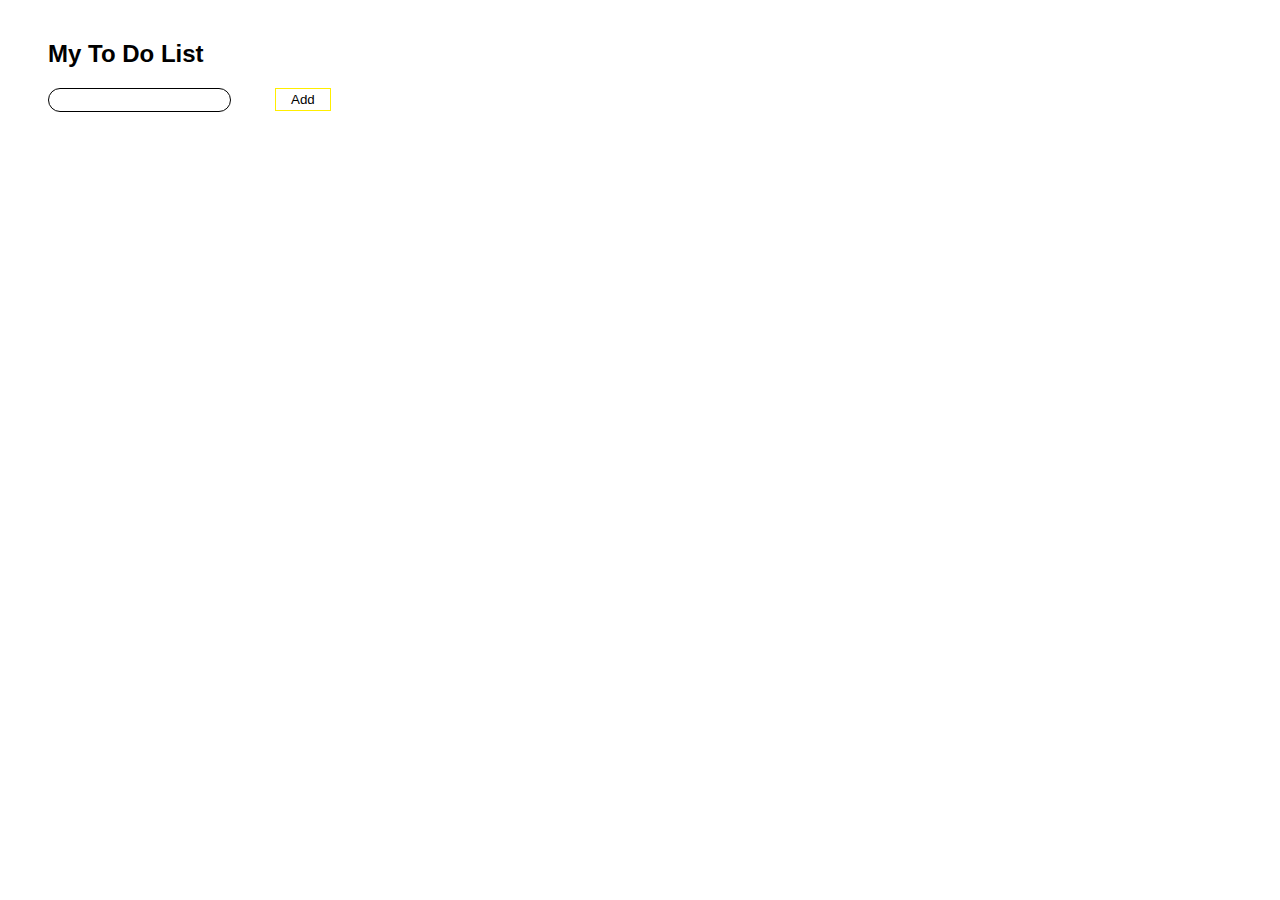
<file: JS/01/index.html>
<!DOCTYPE html>
<html lang="en">
<head>
    <meta charset="UTF-8">
    <meta http-equiv="X-UA-Compatible" content="IE=edge">
    <meta name="viewport" content="width=device-width, initial-scale=1.0">
    <link rel="stylesheet" href="css/style.css">
    <title>Document</title>
</head>
<body>
    <div class="bg" >
        <h2>My To Do List</h2>
        <input type="text" id="lista">
        <button id="dugme">Add</button>
    </div>

    <script src="js/script.js"></script>
</body>
</html>
</file>
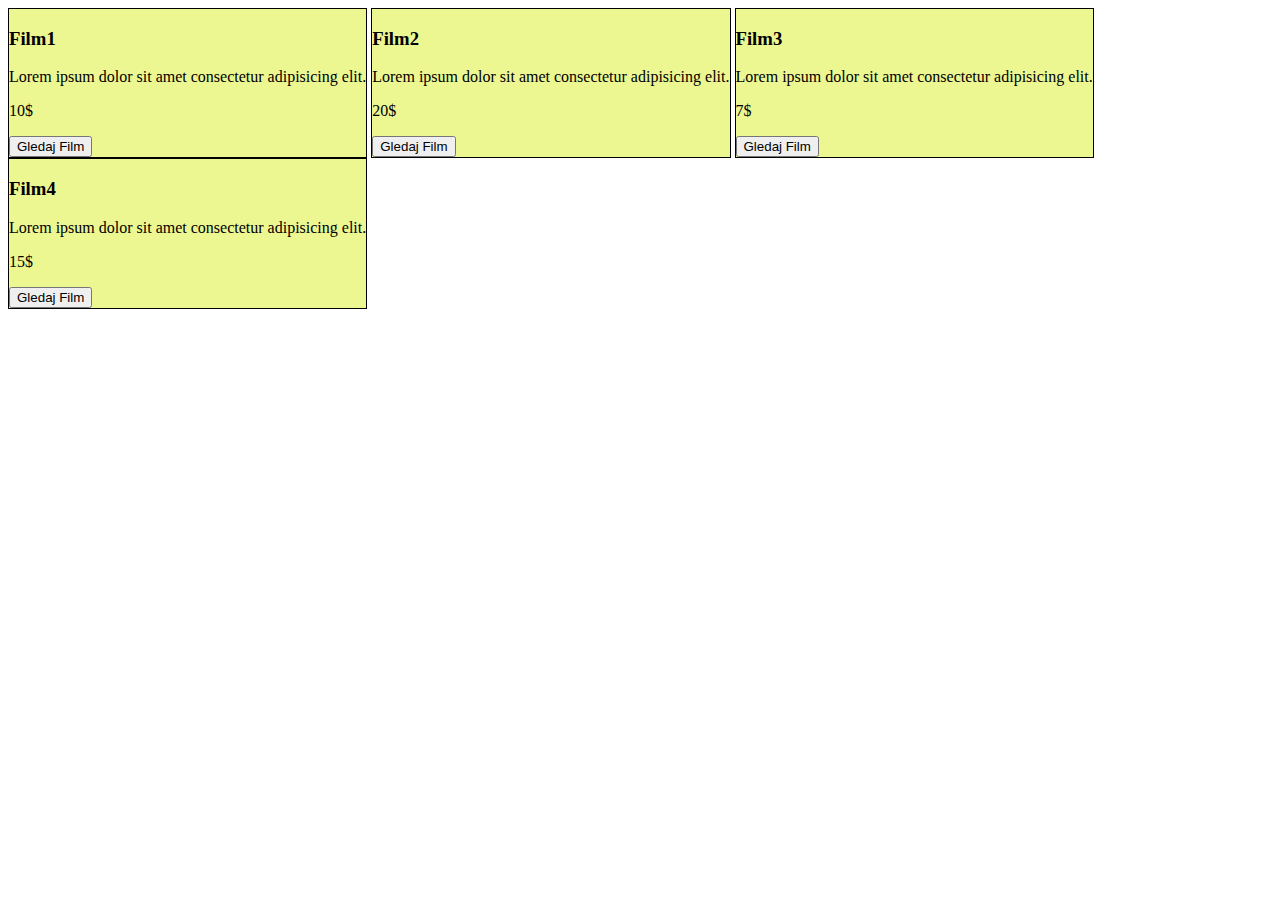
<file: JS/02/index.html>
<!DOCTYPE html>
<html lang="en">
<head>
    <meta charset="UTF-8">
    <meta http-equiv="X-UA-Compatible" content="IE=edge">
    <meta name="viewport" content="width=device-width, initial-scale=1.0">
    <link rel="stylesheet" href="css/style.css">

    <title>Films</title>
</head>
<body>
    <div class="main">
        <div class="content">
            <div class="single-item">
                <h3>Film1</h3>
                <p>Lorem ipsum dolor sit amet consectetur adipisicing elit.</p>
                <p><span>10</span>$</p>
                <button class="watch" onclick="klik(this)">Gledaj Film</button>
            </div>
            
            <div class="single-item">
                <h3>Film2</h3>
                <p>Lorem ipsum dolor sit amet consectetur adipisicing elit.</p>
                <p><span>20</span>$</p>
                <button class="watch" onclick="klik(this)">Gledaj Film</button>
            </div>
            
            <div class="single-item">
                <h3>Film3</h3>
            <p>Lorem ipsum dolor sit amet consectetur adipisicing elit.</p>
            <p><span>7</span>$</p>
            <button class="watch" onclick="klik(this)">Gledaj Film</button>
            </div>

            <div class="single-item">
                <h3>Film4</h3>
            <p>Lorem ipsum dolor sit amet consectetur adipisicing elit.</p>
            <p><span>15</span>$</p>
            <button class="watch" onclick="klik(this)">Gledaj Film</button>
            </div>
        </div>
        
    </div>
        

    <div class="total">
    </div>

    <script src="js/script.js"></script>



</body>
</html>
</file>
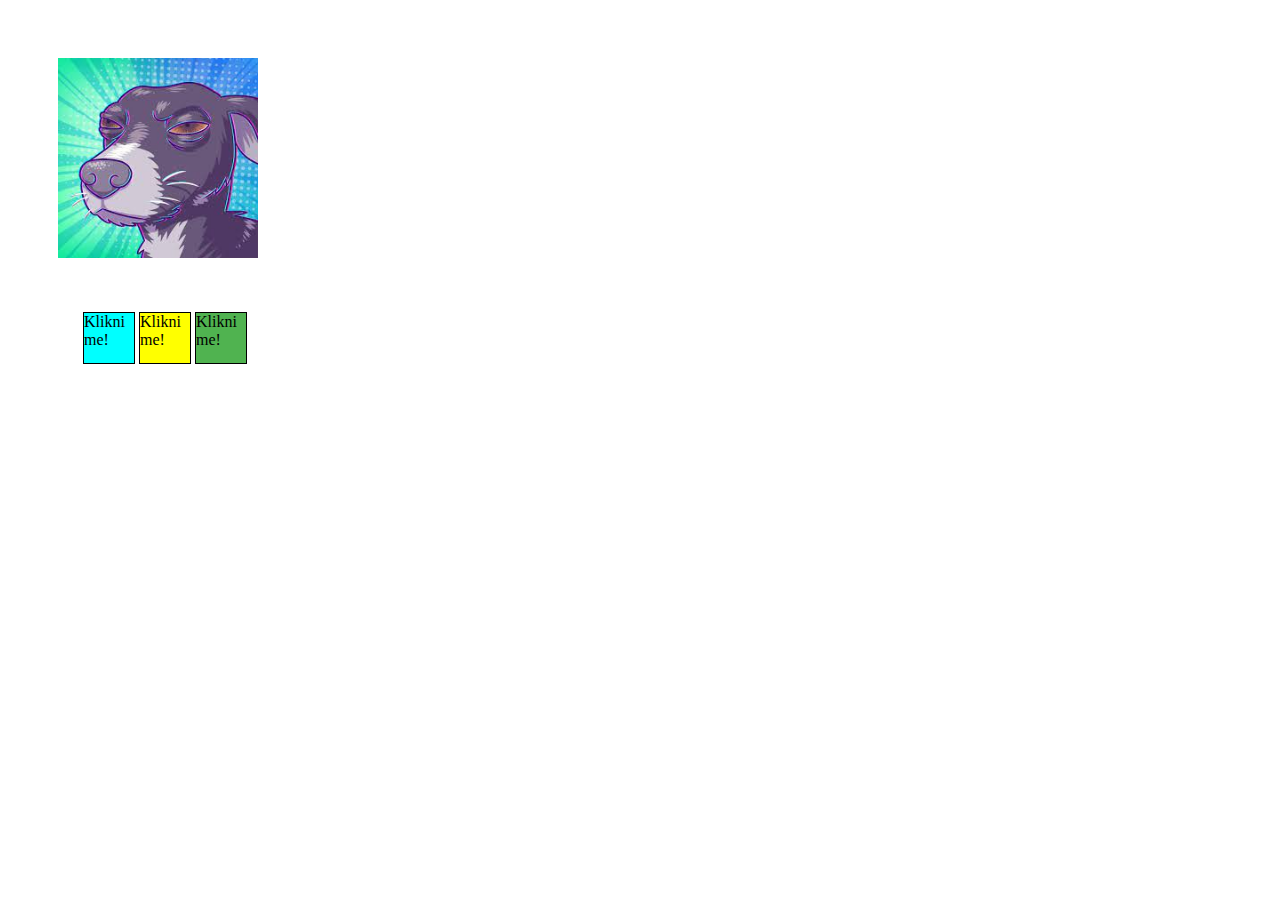
<file: JS/03/index.html>
<!DOCTYPE html>
<html lang="en">
<head>
    <meta charset="UTF-8">
    <meta http-equiv="X-UA-Compatible" content="IE=edge">
    <meta name="viewport" content="width=device-width, initial-scale=1.0">
    <link rel="stylesheet" href="css/style.css">
    <title>Document</title>
</head>
<body>
    <img src="img/download.jpg" class="zoom"><br>

    <div class="colors">
        <div id="blue" class="color">Klikni me!</div>
        <div id='yellow' class="color">Klikni me!</div>
        <div id="green" class="color">Klikni me!</div>
    </div>
    
    <script src='script/script.js'></script>
</body>
</html>
</file>
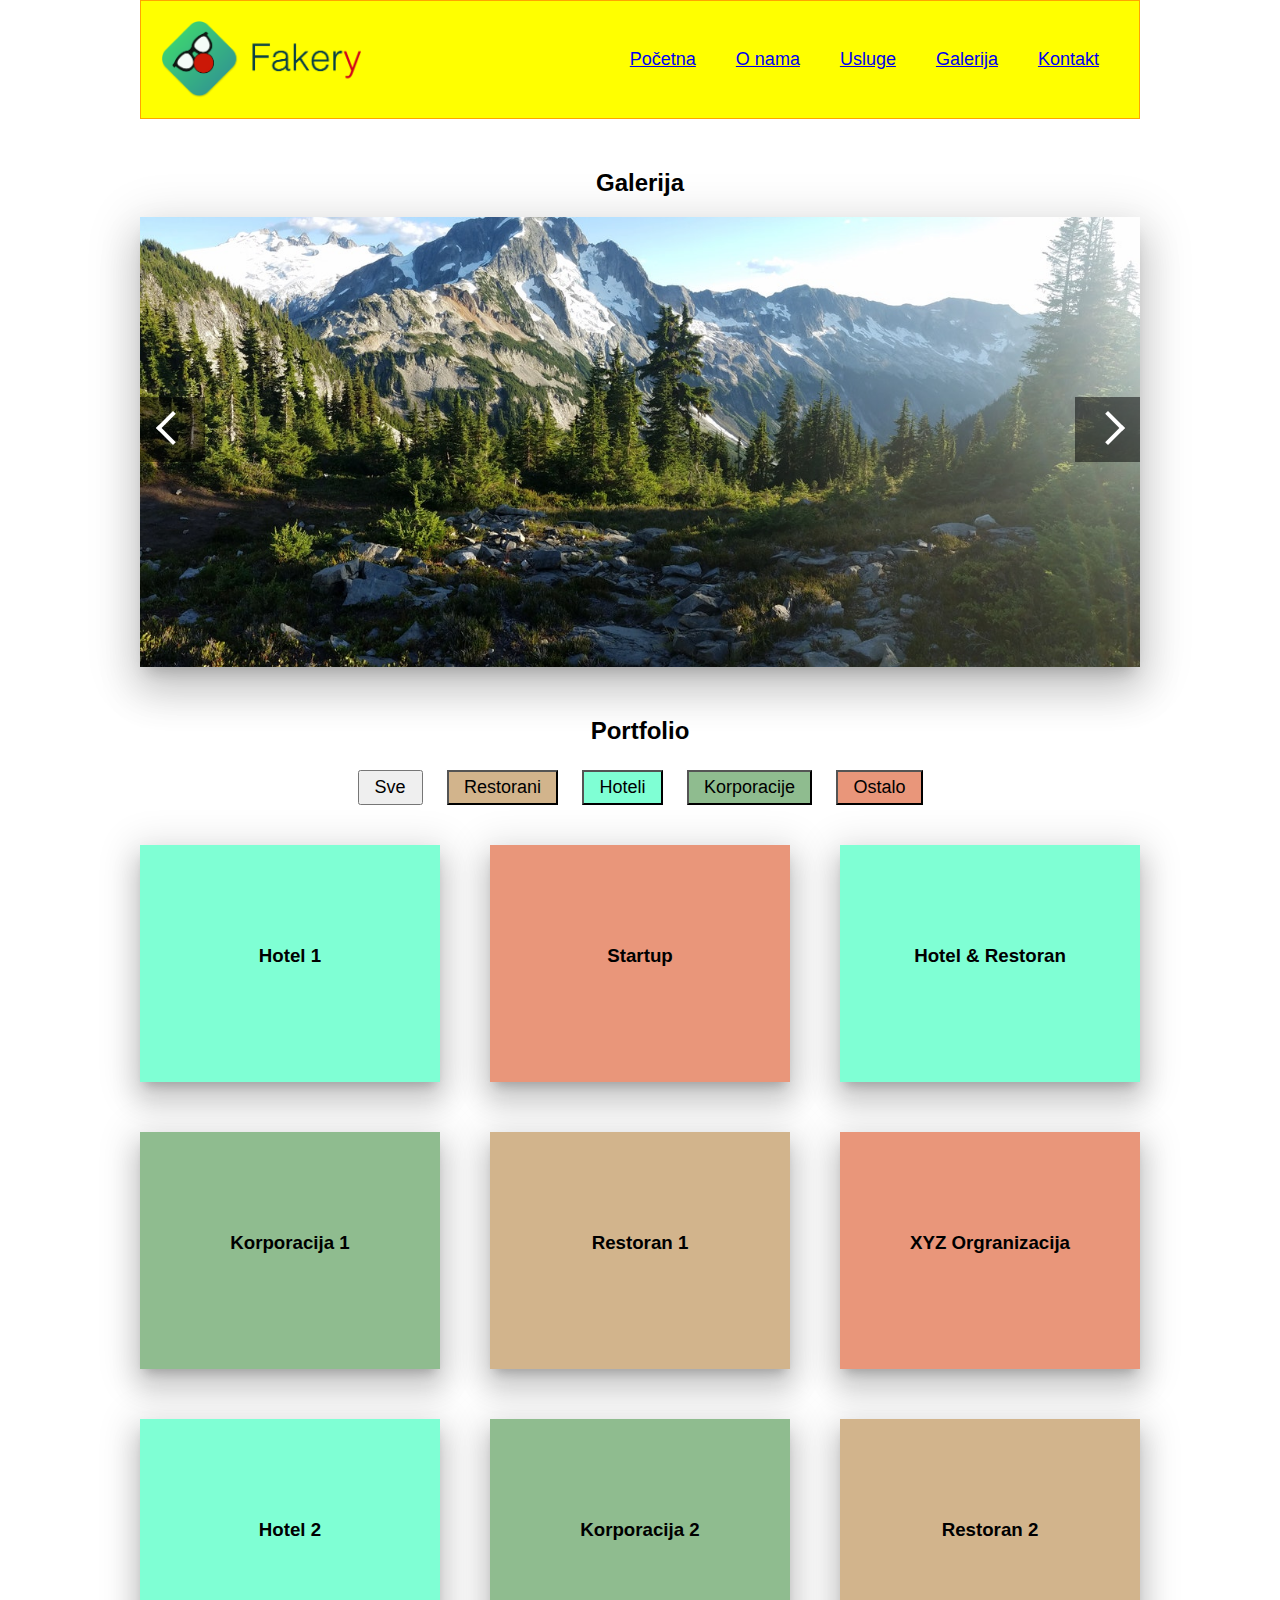
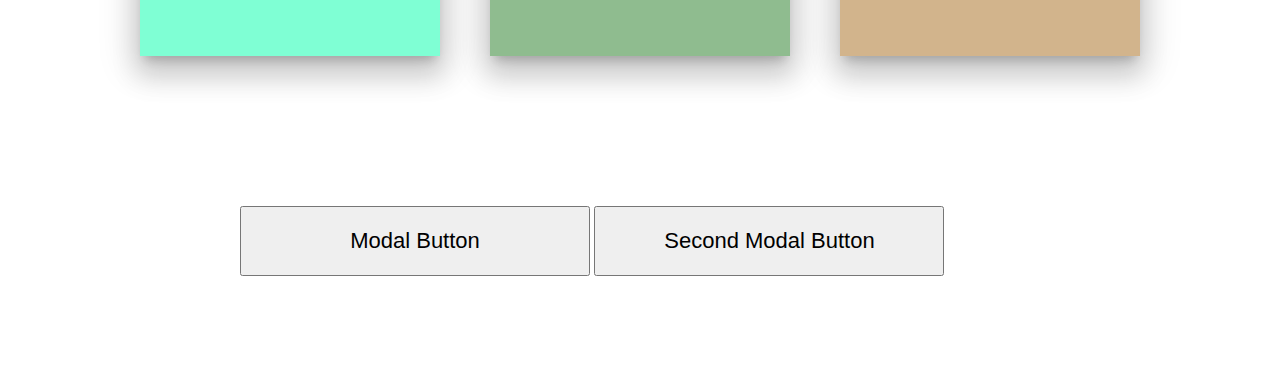
<file: JS/04/index.html>
<!DOCTYPE html>
<html>
<head>
	<title>Meni Slider Portfolio</title>
	<meta name="viewport" content="width=device-width, initial-scale=1">
	<link rel="stylesheet" type="text/css" href="style.css">
</head>
<body>


	<div class="header">
		<img src="img/logo.png" class="a">

		<button class="menu">Menu</button>

		<ul>
			<li><a href="#">Početna</a></li>
			<li><a href="#">O nama</a></li>
			<li><a href="#">Usluge</a></li>
			<li><a href="#">Galerija</a></li>
			<li><a href="#">Kontakt</a></li>
		</ul>
	</div>

	<h2>Galerija</h2>

	<div class="slider-wrapper">
        <button id="left-btn"><i class="arrow"></i></button>
        <div class="slider-images">
        	<img src="img/slide1.jpg">
        	<img src="img/slide2.jpg">
        	<img src="img/slide3.jpg">
        </div>
        <button id="right-btn"><i class="arrow"></i></button>
    </div>

    <h2>Portfolio</h2>

    <div class="portfolio-wrapper">
	    <div class="portfolio-categories">
	    	<button data-category='sve' >Sve</button>
	    	<button data-category='restorani'  class="brown">Restorani</button>
	    	<button data-category='hoteli'  class="blue">Hoteli</button>
	    	<button data-category='korporacije'  class="green">Korporacije</button>
	    	<button data-category='ostalo'  class="rose">Ostalo</button>
	    </div>

	    <div class="portfolio-items">
	    	<div class="portfolio-single-item blue" data-category='hoteli'>
	    		<h3>Hotel 1</h3>
	    	</div>

	    	<div class="portfolio-single-item rose" data-category='ostalo'>
	    		<h3>Startup</h3>
	    	</div>

	    	<div class="portfolio-single-item blue" data-category='hoteli, restorani'>
	    		<h3>Hotel & Restoran</h3>
	    	</div>

	    	<div class="portfolio-single-item green" data-category='korporacije'>
	    		<h3>Korporacija 1</h3>
	    	</div>

	    	<div class="portfolio-single-item brown" data-category='restorani'>
	    		<h3>Restoran 1</h3>
	    	</div>

	    	<div class="portfolio-single-item rose" data-category='ostalo'>
	    		<h3>XYZ Orgranizacija</h3>
	    	</div>

	    	<div class="portfolio-single-item blue" data-category='hoteli'>
	    		<h3>Hotel 2</h3>
	    	</div>

	    	<div class="portfolio-single-item green" data-category='korporacije'>
	    		<h3>Korporacija 2</h3>
	    	</div>

	    	<div class="portfolio-single-item brown" data-category='restorani'>
	    		<h3>Restoran 2</h3>
	    	</div>
	    </div>
    </div>

    <div class="modal-section">
    	<button class="openModal">Modal Button</button>
		<button class="modal">Second Modal Button</button>
    </div>


    <div class="popup-modal">
    	<button id="closeModal" >X</button>

    	<h4>Modal Title</h4>
    	Lorem ipsum dolor sit amet, consectetur adipisicing elit, sed do eiusmod
    	tempor incididunt ut labore et dolore magna aliqua. Ut enim ad minim veniam,
    	quis nostrud exercitation ullamco laboris nisi ut aliquip ex ea commodo
    	consequat. Duis aute irure dolor in reprehenderit in voluptate velit esse
    	cillum dolore eu fugiat nulla pariatur. Excepteur sint occaecat cupidatat non
    	proident, sunt in culpa qui officia deserunt mollit anim id est laborum.
    </div>

	<div class="popup">
		<button id="close">X</button>
		<img src="img/donwload.jpg">
	</div>

    <div class="overlay"></div>

	<script type="text/javascript" src="script.js"></script>
</body>
</html>
</file>
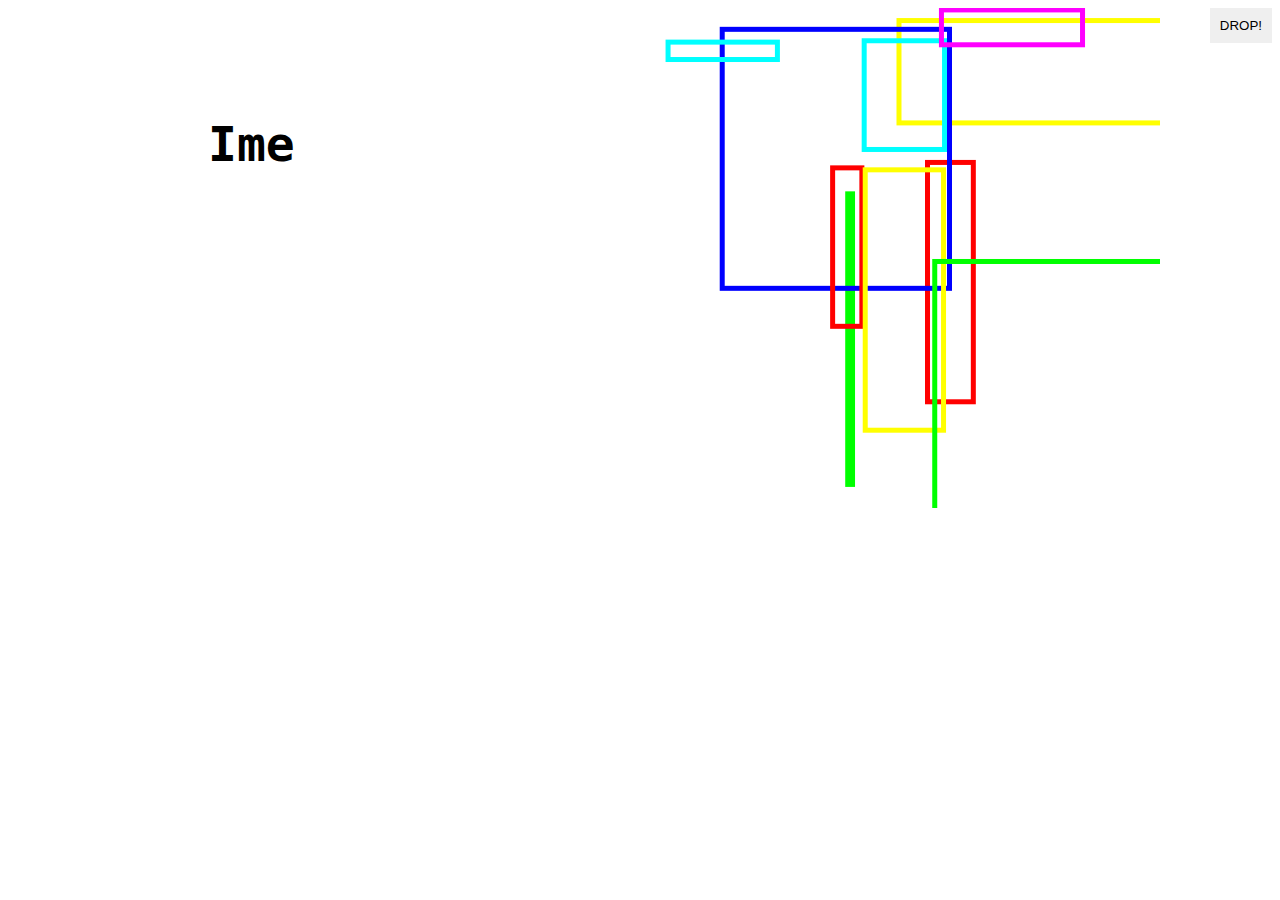
<file: JS/05/index.html>
<!DOCTYPE html>
<html lang="en">
<head>
    <meta charset="UTF-8">
    <meta http-equiv="X-UA-Compatible" content="IE=edge">
    <meta name="viewport" content="width=device-width, initial-scale=1.0">
    <link rel="stylesheet" href="style.css">
    <title>Document</title>
</head>
<body>

    <!-- Prva animacija -->
    <div id="myAnimation"></div>
    <button id="btn">DROP!</button>

    <!-- Druga animacija -->
    <canvas id=canvas></canvas>
<br>
    <!-- Treca animacija -->
    <h1>Ime</h1>

    <script src="script.js"></script>
</body>
</html>
</file>
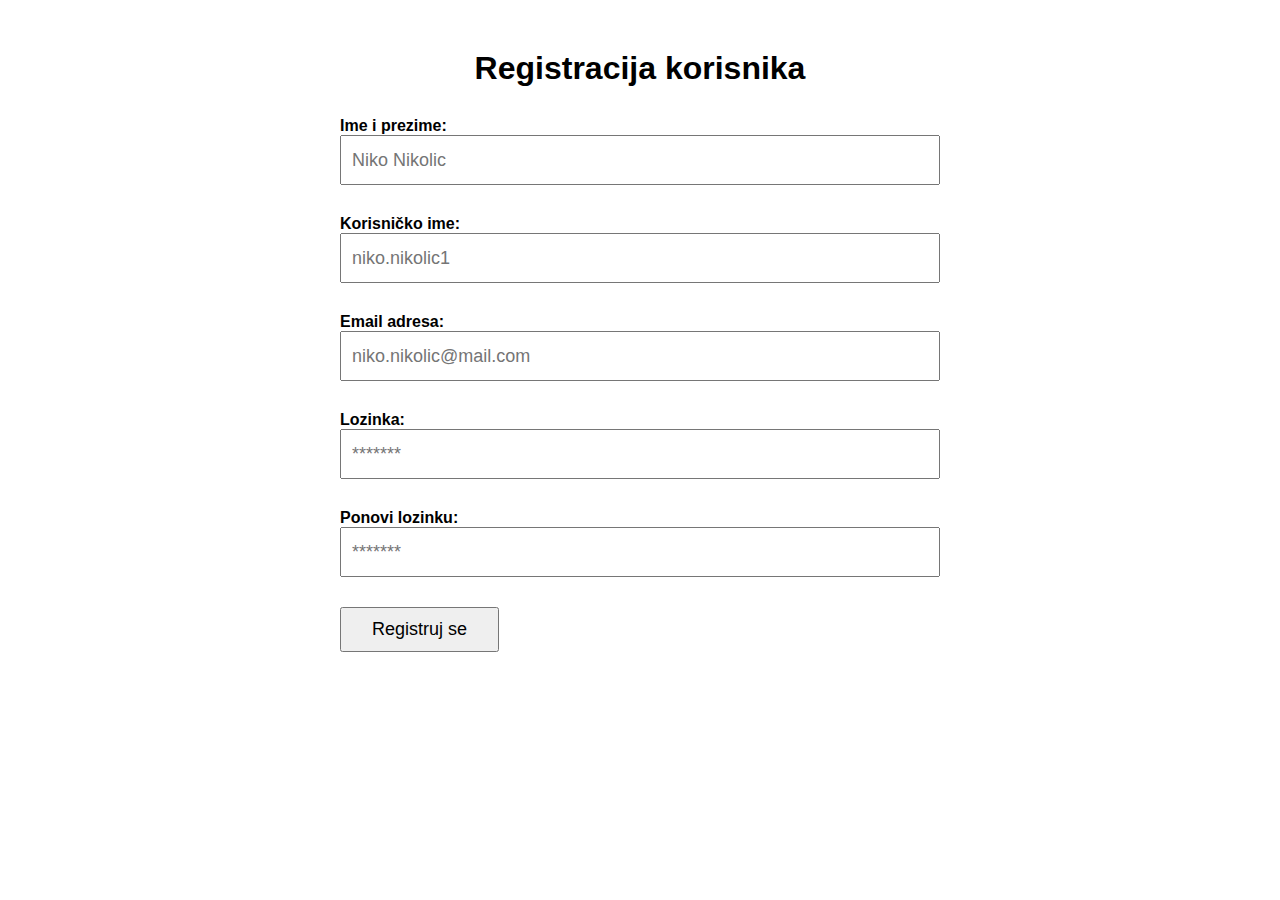
<file: JS/06/index.html>
<!DOCTYPE html>
<html>
<head>
	<title>Validacija Forme</title>
	<link rel="stylesheet" type="text/css" href="style.css">
</head>
<body>

	<form>
		<h1>Registracija korisnika</h1>
		<div>
			<label for="ime_prezime">Ime i prezime:</label>
			<input id="ime_prezime" type="text" name="ime_prezime" placeholder="Niko Nikolic">
		</div>
		<div>
			<label for="korisnicko_ime">Korisničko ime:</label>
			<input id="korisnicko_ime" type="text" name="korisnicko_ime" placeholder="niko.nikolic1">
		</div>
		<div>
			<label for="email">Email adresa:</label>
			<input id="email" type="text" name="email" placeholder="niko.nikolic@mail.com">
		</div>
		<div>
			<label for="lozinka">Lozinka:</label>
			<input id="lozinka" type="text" name="lozinka" placeholder="*******">
		</div>
		<div>
			<label for="ponovi_lozinku">Ponovi lozinku:</label>
			<input id="ponovi_lozinku" type="text" name="ponovi_lozinku" placeholder="*******">
		</div>
		<div>
			<button>Registruj se</button>
		</div>
	</form>


	<script src="script.js"></script>
</body>
</html>
</file>
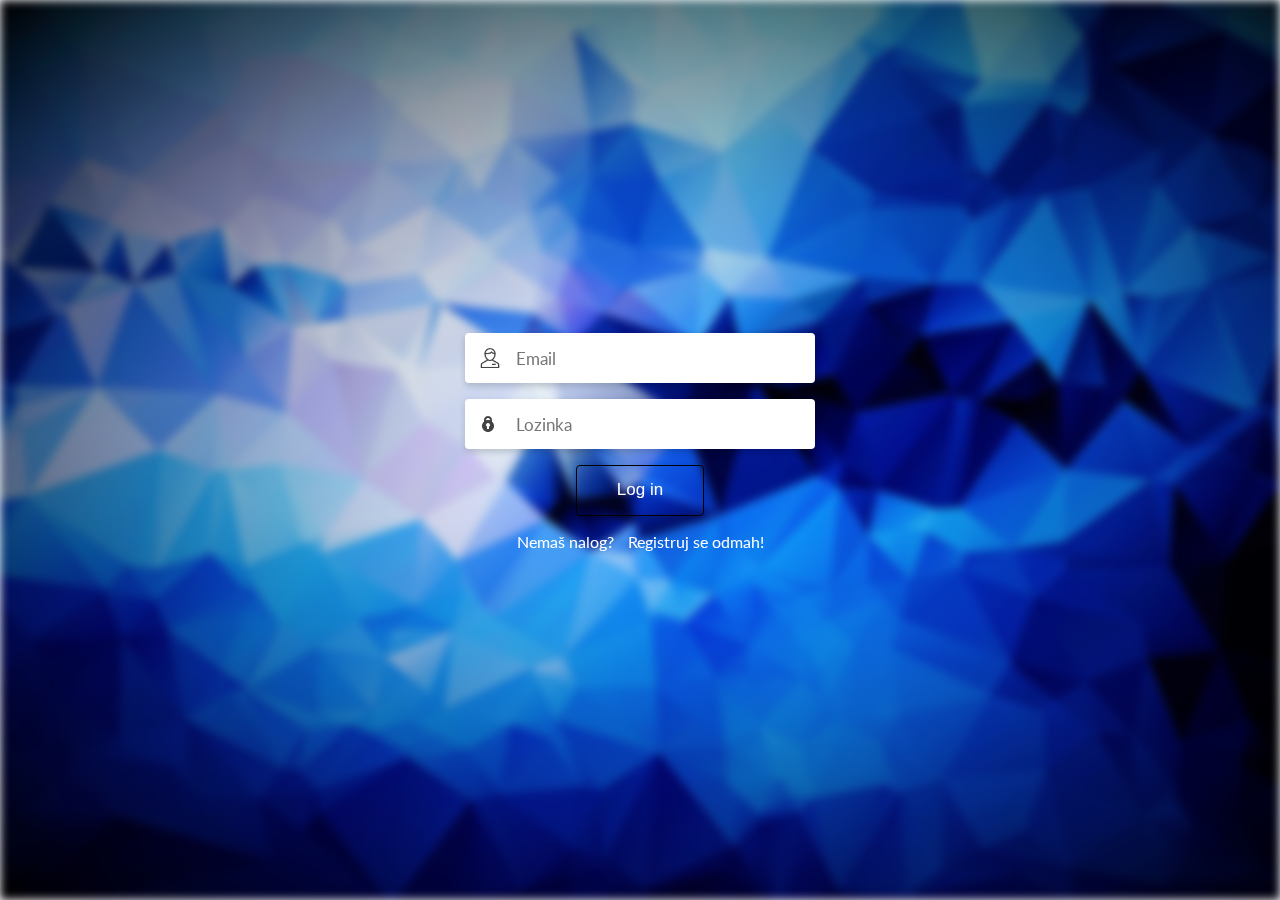
<file: JS/09/index.html>
<!DOCTYPE html>
<html lang="en" >
<head>
  <meta charset="UTF-8">
  <title>Welcome</title>
  <link rel="stylesheet" href="./css/style.css">
  <link rel="icon" href="img/icon.png">

</head>
<body>
<div id="bg"></div>

<form id="regforms">
  <div class="login-div">
    
    <div class="form-field">
      <input id="login_email" type="text" placeholder="Email"  name="email" >
    </div>
    
    <div class="form-field">
      <input id="login_password" type="password" placeholder="Lozinka" name="password" >
    </div>
    
    <div class="form-field">
      <button class="btn" type="submit">Log in</button>
    </div>

    <div class='reg'>
      <p>Nemaš nalog?<span id="aReg"> Registruj se odmah!</span></p>
    </div>
  </div>
</form>


  <div class="modal-div hidden" id="regform">
    <button id="close-modal">X</button>
    <h2>Registracija korisnika  </h2>
      <form id="r">
      
        <div class="fld">
          <input id="korisnicko_ime" name="korisnicko_ime" placeholder="Korisnicko ime" type="text">
        </div>

        <div class="fld">
          <input id="email" name="email" placeholder="E-mail" type="text">
        </div>

        <div class="fld">
          <input id="lozinka" name="lozinka" placeholder="*****" type="password">
        </div>

        <div class="fld">
          <input id="ponovi_lozinku" name="ponovi_lozinku" placeholder="*****" type="password">
        </div>

        <div>
          <button id="registracija">Registruj se</button> 
        </div>

    </form>
</div>
<script src="js/Validator.js"></script>
<script src="js/Session.js"></script>
<script src="js/User.js"></script>
<script src='js/app.js'></script>
  
</body>
</html>
</file>
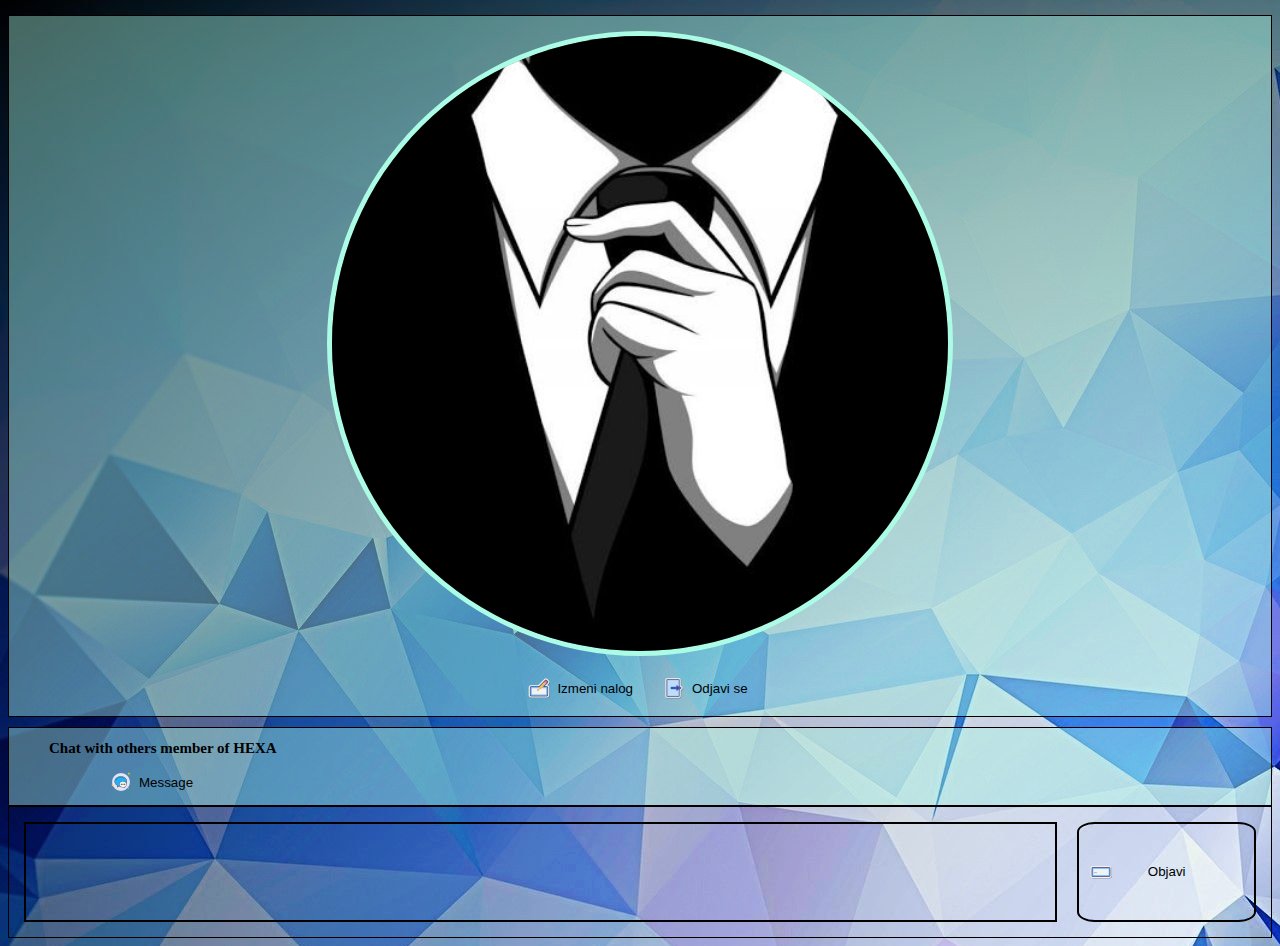
<file: JS/09/hexa.html>
<!DOCTYPE html>
<html lang="en">
<head>
    <meta charset="UTF-8">
    <meta http-equiv="X-UA-Compatible" content="IE=edge">
    <meta name="viewport" content="width=device-width, initial-scale=1.0">
    <link href="https://cdn.jsdelivr.net/npm/bootstrap@5.2.0-beta1/dist/css/bootstrap.min.css" rel="stylesheet" integrity="sha384-0evHe/X+R7YkIZDRvuzKMRqM+OrBnVFBL6DOitfPri4tjfHxaWutUpFmBp4vmVor" crossorigin="anonymous">
    <link rel="stylesheet" href="css/styleHexa.css">
    <title>Hexa</title>
</head>
<body>
        <div class="container">
            <div class="row">
                <div class="col-md-3">
                    <div class="inner-container left-side">
                        <img src="img/profile-icon.png" class="profile">
                        <p id="username"></p>
                        <p id="email"></p>
                        <button id='editAccount'>Izmeni nalog</button>
                        <button id='logout'>Odjavi se</button>
                    </div>
                    <div class="message left-side">
                        <h2>Chat with others member of HEXA</h2>
                        <button id="msg">Message</button>
                    </div>
                </div>
                <div class="col-md-9">
                    <div class="inner-container right-side">
                        <form id="postForm">
                            <textarea class="textArea"></textarea>
                            <button id="post">Objavi</button>
                        </form>

                        <div id="allPost">

                        </div>
                    </div>
                    
                </div>
            </div>
            
        </div>
        <!-- PopUp -->
        
        <div class="modal-div hidden">
            <button id="close-modal">X</button>
            <h2>Izmeni profil  </h2>
              <form id="editForm">
              
                <div class="fld">
                  <input id="korisnicko_ime" name="korisnicko_ime" placeholder="Korisnicko ime" type="text">
                </div>
        
                <div class="fld">
                  <input id="edit_email" name="email" placeholder="E-mail" type="text">
                </div>
        
                <div>
                  <button id="editProfile">Izmeni profil</button> 
                </div>
        
                <hr>
                <button id="deleteProfil">Obrisi profil</button>
            </form>
        </div>
    </div>

    <div class="overlay hidden"></div>
    
    <script src="js/Session.js"></script>
    <script src="js/User.js"></script>
    <script src="js/Comment.js"></script>
    <script src="js/Post.js"></script>
    <script src="js/hexa.js"></script>
</body>
</html>
</file>
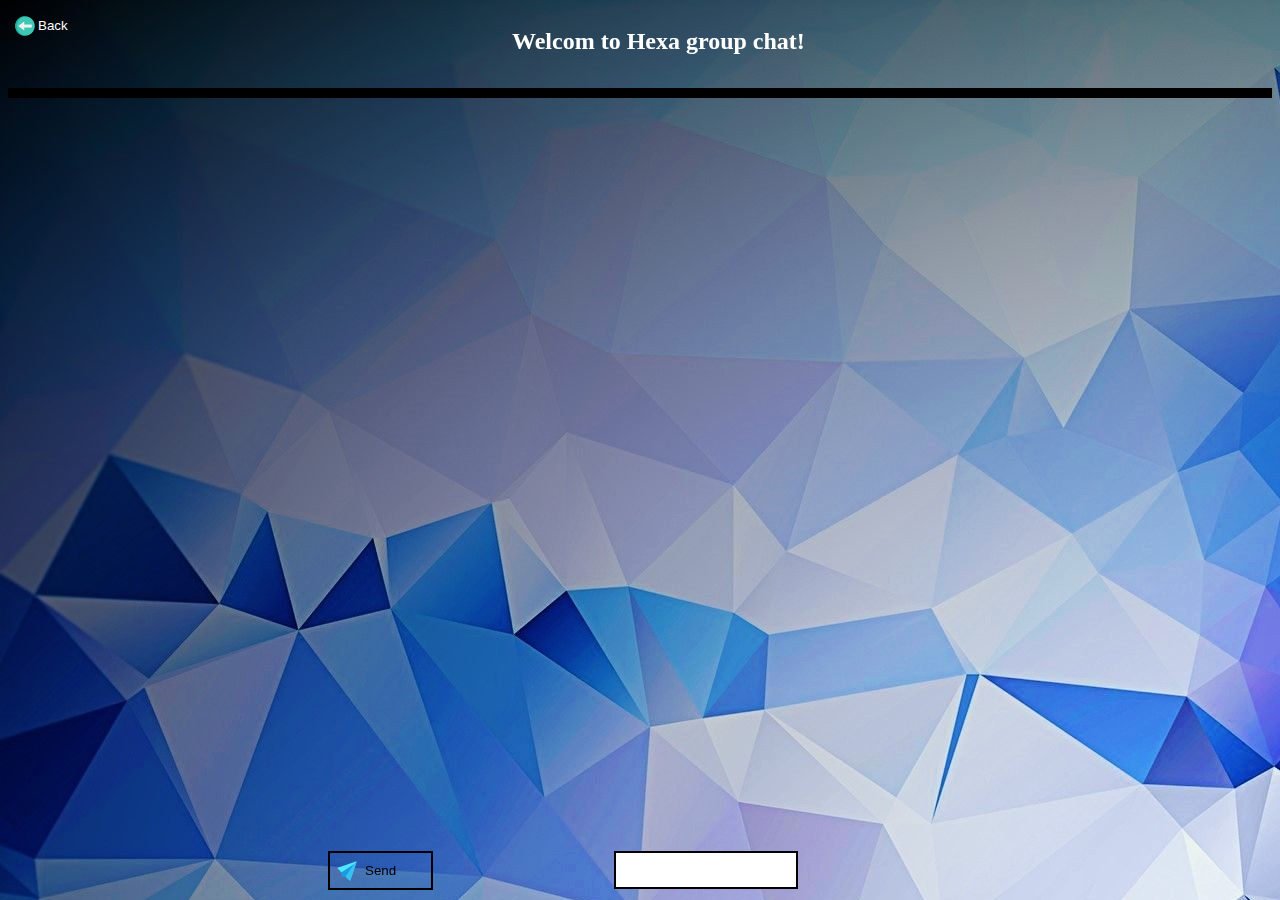
<file: JS/09/message.html>
<!DOCTYPE html>
<html lang="en">
<head>
    <meta charset="UTF-8">
    <meta http-equiv="X-UA-Compatible" content="IE=edge">
    <meta name="viewport" content="width=device-width, initial-scale=1.0">
    <link href="https://cdn.jsdelivr.net/npm/bootstrap@5.2.0-beta1/dist/css/bootstrap.min.css" rel="stylesheet" integrity="sha384-0evHe/X+R7YkIZDRvuzKMRqM+OrBnVFBL6DOitfPri4tjfHxaWutUpFmBp4vmVor" crossorigin="anonymous">
    <link rel="stylesheet" href="css/message.css">
    <title>ChatBox Hexa</title>
</head>
<body>
    <div><h2>Welcom to Hexa group chat!</h2><button id="back">Back</button></div>
    
    <div class="container">
            <div class="row">


                <div class="col-md-4">
                </div>


                <div class="col-md-5 header">
                    <div class="content">
                       <!-- --> 
                    </div>
                </div>


                <div class="col-md-3">
                </div>
            </div>

            <div class="row">
                <div class="footer">
                    <div class="row">
                        <div class="col-md-3">
                        </div>
        
                        <div class="col-md-6 inpt">
                                <form class="message-input">
                                   <!-- <div class="smile">
                                        <svg aria-label="Emoji" class="_ab6-" color="#262626" fill="#262626" height="24" role="img" viewBox="0 0 24 24" width="24">
                                            <path d="M15.83 10.997a1.167 1.167 0 101.167 1.167 1.167 1.167 0 00-1.167-1.167zm-6.5 1.167a1.167 1.167 0 10-1.166 1.167 1.167 1.167 0 001.166-1.167zm5.163 3.24a3.406 3.406 0 01-4.982.007 1 1 0 10-1.557 1.256 5.397 5.397 0 008.09 0 1 1 0 00-1.55-1.263zM12 .503a11.5 11.5 0 1011.5 11.5A11.513 11.513 0 0012 .503zm0 21a9.5 9.5 0 119.5-9.5 9.51 9.51 0 01-9.5 9.5z"></path>
                                        </svg>
                                    </div> --> 
                                    <textarea type="text"> 
                                    </textarea>
                                    <button><span>Send</span></button>
                                </form>
                        </div>
        
                        <div class="col-md-3">
                        </div>
                    </div>
                    
                </div>

            </div>
            
        
    </div>
    <script src="js/Session.js"></script>
    <script src="js/User.js"></script>
    <script src="js/Message.js"></script>
    <script src="js/msg.js"></script>
</body>
</html>
</file>
<file: JS/01/css/style.css>
.bg{
    margin: 40px 0 0 40px;
}

h2{
    font-family:'Franklin Gothic Medium', 'Arial Narrow', Arial, sans-serif;
}

li{
    cursor: pointer;
    list-style: none;
    text-transform: uppercase;
    margin-bottom: 10px;
    margin-left: -30px;
}

#lista{
    border-radius: 20px;
    border: 1px solid;
    height: 20px;
}

#lista:focus{
    background-color: yellow;
    font-weight: bold;
}

#dugme{
margin-left: 40px;
padding: 3px 15px 3px 15px;
border: 0.5px solid rgb(255, 238, 0);
background-color: transparent;
cursor: pointer;
}

#dugme:hover{
    border:0.5px solid rgb(0, 0, 0);
    background-color: rgb(241, 241, 139);
}
</file>
<file: JS/02/css/style.css>
.single-item{
    display: inline-block;
    border: solid #000 1px;
    background-color: rgb(236, 247, 146);
}
</file>
<file: JS/03/css/style.css>
body{
    background-color: white;
}
.zoom {
    padding: 50px;
    transition: transform .2s;
    width: 200px;
    height: 200px;
    margin: 0 auto;
  }
  
.hover {
    transform: scale(1.5);
}

.colors{
    margin-left: 75px;
}

#blue{
    display: inline-flex;
    height: 50px;
    width: 50px;
    background-color: aqua;
    border: 1px #000 solid;
}

#yellow{
    display: inline-flex;
    height: 50px;
    width: 50px;
    background-color: yellow;
    border: 1px #000 solid;
}

#green{
    display: inline-flex;
    height: 50px;
    width: 50px;
    background-color: rgb(80, 179, 80);
    border: 1px #000 solid;
}
</file>
<file: JS/04/style.css>
* {
	box-sizing: border-box;
	margin: 0;
	padding: 0;
}

body {
	font-family: sans-serif;
}

h1 {
	text-align: center;
	margin-bottom: 15px;
}

h2 {
	margin-bottom: 15px;
	text-align: center;
}

h3 {
	margin-bottom: 15px;
	text-align: center;
}

.header {
	display: flex;
	justify-content: space-between;
	max-width: 1000px;
	margin: auto;
	align-items: center;
	padding: 20px;
	border: 1px solid orange;
	background-color: yellow;
	margin-bottom: 50px;
}

.header img {
	max-width: 200px;
}

.header ul {
	display: flex;
	list-style: none;
	font-size: 18px;
	justify-content: space-around;
    z-index: 9;
}

.header ul li a {
	padding: 10px 20px;
	display: block;
}

.header button {
	display: none;
	padding: 10px;
}

@media (max-width: 1000px) {
	.header button {
		display: block;
	}

	.header ul {
		display: none;
		background-color: lightsteelblue;
		position: absolute;
	    width: 100%;
	    left: 0;
	    right: 0;
	    top: 119px;
	}
}

/*
 * SLIDER
 */

.slider-wrapper {
    max-width: 1000px;
    height: 450px;
    box-shadow: 0 24px 38px 3px rgba(0, 0, 0, 0.14), 0 9px 46px 8px rgba(0, 0, 0, 0.12), 0 11px 15px -7px rgba(0, 0, 0, 0.2);
    margin: auto;
    margin-top: 20px;
    position: relative;
    margin-bottom: 50px;
}

.slider-wrapper .slider-images {
	height: 100%;
}

.slider-wrapper .slider-images img {
	width: 100%;
	height: 100%;
	object-fit: cover;
	display: none;
}

.slider-wrapper .slider-images img:first-child {
	display: block;
}

.slider-wrapper button {
    height: 65px;
    width: 65px;
    border: none;
    outline: none;
    background: rgba(0, 0, 0, 0.5);
    cursor: pointer;
    top: 40%;
    position: absolute;
	z-index: 999;
}

.slider-wrapper button .arrow {
    border: solid #fff;
    border-width: 0 4px 4px 0;
    display: inline-block;
    padding: 10px;
    transition: transform 0.3s ease-out;
    outline: none;
}

.slider-wrapper #right-btn {
    right: 0;
}

.slider-wrapper #right-btn .arrow {
    transform: rotate(-45deg);
}

.slider-wrapper #left-btn {
    left: 0;
}

.slider-wrapper #left-btn .arrow {
    transform: rotate(135deg);
}

/*
 * PORTFOLIO
 */

.portfolio-wrapper {
	max-width: 1000px;
	margin: auto;
}

.portfolio-categories {
	padding-bottom: 30px;
	padding-top: 10px;
	text-align: center;
}

.portfolio-categories button {
	padding: 5px 15px;
	font-size: 18px;
	cursor: pointer;
	margin-left: 10px;
	margin-right: 10px;
    margin-bottom: 10px;
}

.portfolio-items {
	display: flex;
	justify-content: space-between;
	flex-wrap: wrap;
}

.portfolio-single-item {
	width: 30%;
	box-shadow: 0 18px 25px 3px rgba(0, 0, 0, 0.14), 0 6px 35px 8px rgba(0, 0, 0, 0.12), 0 8px 10px -5px rgba(0, 0, 0, 0.2);
	padding: 100px 30px;
	margin-bottom: 5%;
}

@media (max-width: 767px) {
    .portfolio-single-item {
        width: 47%;
    }
}

.blue {
	background-color: aquamarine;
}

.rose {
	background-color: darksalmon;
}

.green {
	background-color: darkseagreen;
}

.brown {
	background-color: tan;
}

/*
 * MODAL
 */

.modal-section {
	max-width: 1000px;
 	padding: 100px;
 	margin: auto;
}

.modal-section .openModal{
	padding: 20px;
	font-size: 22px;
	display: inline;
	max-width: 350px;
	width: 100%;
	cursor: pointer;
}

.modal-section .modal{
	padding: 20px;
	font-size: 22px;
	display: inline;
	max-width: 350px;
	width: 100%;
	cursor: pointer;
}

.popup-modal {
	display: none;
	position: fixed;
	left: 0;
	right: 0;
	top: 25%;
	z-index: 200;
	max-width: 600px;
	padding: 30px;
	margin: auto;
	background-color: #fff;
}

.popup{
	display: none;
	position: fixed;
	left: 0;
	top: 0%;
	z-index: 200;
	max-width: 600px;
	padding: 30px;
	margin: auto;
}


.popup-modal button {
	font-size: 26px;
	cursor: pointer;
	position: absolute;
	right: 10px;
	top: 10px;
	background-color: transparent;
	font-weight: bold;
	border: 0;
}

.popup img{
	transform:scale(0.5);
}

.popup #close{
	font-size: 26px;
	cursor: pointer;
	position: fixed;
	right: 10px;
	background-color: transparent;
	font-weight: bold;
	border: 0;
}

.overlay {
	display: none;
	position: fixed;
	bottom: 0;
	top: 0;
	left: 0;
	right: 0;
	width: 100%;
	height: 100%;
	z-index: 100;
	background-color: rgba(0, 0, 0, 0.5);
}

.a:hover{
	height: 50px;
	width: 50px;
}
</file>
<file: JS/05/style.css>
#myAnimation{
    width: 98px;
    height: 98px;
    padding: 5px;
    position:fixed;
    background-color: #333333;
    top: -110px;
    margin: 2px;
    color: snow;
    text-align: center;
    border-radius:100px;
}

button{
      padding: 10px;
      margin-right: 0;
      border: none;
      float: right;
      cursor: pointer;
}

#canvas{
    margin-right: 50px;
    float: right;
}

h1{ 
    text-align: center;
    text-justify: auto;
    position: absolute;
    font-family: monospace;
    font-size: 48px;
    margin-left: 200px;
}
</file>
<file: JS/06/style.css>
* {
	box-sizing: border-box;
	margin: 0;
	padding: 0;
}

body {
	font-family: sans-serif;
	padding: 50px;
}

h1 {
	text-align: center;
	margin-bottom: 15px;
}

h2 {
	margin-bottom: 15px;
}

h3 {
	margin-bottom: 15px;
}

form {
	max-width: 600px;
	margin: auto;
}

form div {
	padding: 15px 0;
}

form div label {
	display: block;
	font-weight: bold;
	font-size: 16px;
}

form div input {
	height: 50px;
	width: 100%;
	font-size: 18px;
	padding: 0 10px;
}

form div button {
	padding: 10px 30px;
	font-size: 18px;
}

form ul {
	list-style: none;
}

form ul li {
	color: red;
}
</file>
<file: JS/09/css/style.css>
@import url("https://fonts.googleapis.com/css?family=Lato:400,700");
#bg {
  background-image: url('../img/background.png');
  position: fixed;
  left: 0;
  top: 0;
  width: 100%;
  height: 100%;
  background-size: cover;
  filter: blur(5px);
}

body {
  font-family: 'Lato', sans-serif;
  color: #4A4A4A;
  display: flex;
  justify-content: center;
  align-items: center;
  min-height: 100vh;
  overflow: hidden;
  margin: 0;
  padding: 0;
}

form {
  width: 350px;
  position: relative;
}
form .form-field::before {
  font-size: 20px;
  position: absolute;
  left: 15px;
  top: 17px;
  color: #888888;
  content: " ";
  display: block;
  background-size: cover;
  background-repeat: no-repeat;
}
#regforms .form-field:nth-child(1)::before {
  background-image: url(../img/user-icon.png);
  width: 20px;
  height: 20px;
  top: 15px;
}
#regforms .form-field:nth-child(2)::before {
  background-image: url(../img/lock-icon.png);
  width: 16px;
  height: 16px;
}
form .form-field {
  display: -webkit-box;
  display: -ms-flexbox;
  display: flex;
  -webkit-box-pack: justify;
  justify-content: space-between;
  -webkit-box-align: center;
  -ms-flex-align: center;
  align-items: center;
  margin-bottom: 1rem;
  position: relative;
}
form input {
  font-family: inherit;
  width: 100%;
  outline: none;
  background-color: #fff;
  border-radius: 4px;
  border: none;
  display: block;
  padding: 0.9rem 0.7rem;
  box-shadow: 0px 3px 6px rgba(0, 0, 0, 0.16);
  font-size: 17px;
  color: #4A4A4A;
  text-indent: 40px;
}
form .btn {
  outline: none;
  border: 1px solid black;
  cursor: pointer;
  display: inline-block;
  margin: 0 auto;
  padding: 0.9rem 2.5rem;
  text-align: center;
  background-color: transparent;
  color: #fff;
  border-radius: 4px;
  box-shadow: 0px 3px 6px rgba(0, 0, 0, 0.16);
  font-size: 17px;
}

form .reg{
  color: #fff;
  text-decoration: none;
  text-align: center;
}

form .reg span{
  color: rgb(255, 255, 255);
  text-decoration: none;
  margin-left: 10px;;
}

#aReg:hover{
  cursor: pointer;
}

.hidden{
  display: none;
}

.blur{
  filter: blur(5px);
  background-color: #888888;
  background-size: cover;
}

.modal-div div{
  padding: 10px;
}

#close-modal{
  border: none;
  background-color:transparent;
  font-weight: bold;
  color:white;
  font-size: 19px;
  position: absolute;
  right:-5px;
  top: -25px;
  cursor: pointer;
}

.modal-div{
  position: absolute;
}

h2{
  position: absolute;
  top:-50px;
  left:70px;
  color:white
}

#registracija{
  position: absolute;
  border-radius: 20px;
  background-color: transparent;
  color: white;
  font-size: 15px;
  border: 3px solid #000;
  padding: 10px 20px;
  cursor: pointer;
  left: 110px;
}

#registracija:hover{
  background-color: white;
  color: #000;
  font-weight: bold;
}

#r .fld:nth-child(1)::before {
  position:relative;
  background-image: url(../img/user-icon.png);
  width: 20px;
  height: 20px;
  top: 15px;
  z-index: 200 !important;
}
/*
#r:nth-child(3)::before {
  position:relative;
  background-image: url(../img/user-icon.png);
  width: 20px;
  height: 20px;
  top: 15px;
  z-index: 200 !important;
}

#regforms .form-field:nth-child(1)::before {
  background-image: url(../img/user-icon.png);
  width: 20px;
  height: 20px;
  top: 15px;
}
*/
</file>
<file: JS/09/css/styleHexa.css>
/*#bg{
    background-image: url('../img/background.png');
    position: fixed;
    left: 0;
    top: 0;
    width: 100%;
    height: 100%;
    background-size: cover;
    filter: blur(5px);
}
*/
/*body {
    font-family: 'Lato', sans-serif;
    color: #4A4A4A;
    /*display: flex;
    justify-content: center;
    align-items: center;
    min-height: 100vh;
    overflow: hidden;
    margin: 0;
    padding: 0;
}*/

body{
    background-image: url('../img/background.png');
}

.container{
    position: static;
    top: 0;
    margin-top: 15px;
}

h1{
    position: fixed;
}

.inner-container{
   border: 1px solid #000;
   padding: 15px;
   text-align: center;
}

.inner-container .left-side{
    text-align: center;
    /*background-color: #abfbe5;*/
}
.left-side{
    background-color: #abfbe569;
}

.inner-container img.profile{
    border-radius: 50%;
    display: block;
    margin: auto;
    margin-bottom: 20px;
    border:5px solid #abfbe5;
    width: 50%;
}

.inner-container.right-side form {
    display: flex;
    height: 100px;
}

.inner-container.right-side form textarea{
    width: 85%;
    background-color: transparent;
    border: 2px solid black;
    padding: 10px;
    resize: none;
    outline-color: #abfbe5;
}

.inner-container.right-side form button{
    border: none;
    width: 15%;
    margin-left: 20px;
}


.modal-div{
    position: absolute;
    left: 50%;
    top:30%;
    z-index: 900 !important;
}
.overlay {
	/*display: none;*/
    position: fixed;
	bottom: 0;
	top: 0;
	left: 0;
	right: 0;
	width: 100vw;
	height: 100vh;
	z-index: 100;
	background-color: rgba(0, 0, 0, 0.5);
}
h2{
    color: white;
}
.hidden{
    display: none;
}


#allPost .single-post{
    background-color: #abfbe569;
    padding:15px;
    margin-top: 15px;
    color:#000;
}
#allPost .single-post .post-actions{
    display: flex;
    justify-content: space-between;
}

#allPost .single-post .post-content{
    padding-bottom: 10px;
    border-bottom: 1px solid black;
    margin-bottom: 10px;
    font-size: 22px;
}

.post-comments{
    display: none;
    margin: 10px;
}
.single-comment{
    margin: 10px;
}

.like-btn{
    background-image: url(../img/like.png);
    padding:5px 15px 5px 40px;
    background-repeat: no-repeat;
    background-position: 10px;
    border: 0;
    background-color: transparent;
}

.comment-btn{
    background-image: url(../img/comment.png);
    padding:5px 15px 5px 40px;
    background-repeat: no-repeat;
    background-position: 10px;
    border: 0;
    background-color: transparent;
}

.remove-btn{
    background-image: url(../img/remove.png);
    padding:5px 15px 5px 40px;
    background-repeat: no-repeat;
    background-position: 10px;
    background-color: transparent;
    border: 1px solid rgb(248, 113, 113)
}
i{
    margin-left: 5px;
}
#editAccount{
    background-image: url(../img/edit.png);
    padding:5px 15px 5px 40px;
    background-repeat: no-repeat;
    background-position: 10px;
    border: 0;
    background-color: transparent;
}

#logout{
    background-image: url(../img/logout.png);
    padding:5px 15px 5px 40px;
    background-repeat: no-repeat;
    background-position: 10px;
    border: 0;
    background-color: transparent;
}
button{
    border-radius: 10%;
}
#post{
    background-image: url(../img/input.png);
    background-repeat: no-repeat;
    background-position: 10px;
    border: 2px solid black;
    background-color: transparent;
}
.post-comments input{
    background-color: transparent;
    border: 2px solid black;
    outline-color:#000;
}
#com{
    background-color: transparent;
    border: 2px solid black;
}
#editForm .fld{
    margin: 2px;
}
#close-modal{
    border: none;
  background-color:transparent;
  font-weight: bold;
  color:white;
  font-size: 19px;
  position: absolute;
  right:-20px;
  top: 5px;
  cursor: pointer;
}
.message{
    border: 1px solid #000;
    margin-top: 10px;

}
.message button{
    border-radius: 20px;
    background-color: transparent;
    margin-bottom: 10px;
    margin-left: 100px;
    background-image: url(../img/message.png);
    background-repeat: no-repeat;
    background-position: 0px;
    border: transparent;
    padding: 5px 30px;
}
.message h2{
    font-size: 15px;
    color: #000;
    margin-left: 40px;
}
</file>
<file: JS/09/css/message.css>
body{
    background-image: url('../img/background.png');
}



h2{
    position: fixed;
    left: 40%;
    color: white;
}
.content{
    margin-top: 45px;
    overflow-x:hidden;
    border: 5px solid #000;
    background-color: azure;
}
.single-message{
    display: inline-flex;
    margin: 10px;
}
.profile{
    right: 0;
    border-radius: 50%;
    height: 30px;
    width: 30px;
}
.message-autor{
    margin: 0 10px;
}
.footer{
    /*
        left:40%;
        width: 35%;
    */
    position: fixed;
    margin: 10px;
    bottom: 0;

}
.smile{
    position: absolute;
    bottom: 0;
    height: 24px;
    width: 24px;
    margin-right: 0;
    max-width: 24px;
    margin-left:70px;
    margin-bottom: 10px;
}
.footer textarea{
    resize: none;
    outline-color: aqua;
    /*bottom: 0;
    display: inline;
    margin-bottom: -22px;
     margin: 5px 15px;*/
    border: 2px solid #000;
    position: fixed;
    left:48%;
}

.footer button{
    background-image: url(../img/send.png);
    background-position: 5px;
    background-repeat: no-repeat;
    background-color: transparent;
    /*display: inline-flex;
    height: 100%;
    width: 30%;
    text-align:right;*/
    border:2px solid #000;
    padding: 10px 35px;
    margin-left: 310px;
}
/*
.footer button span{
    margin-left: 40px;
}
*/
.footer button:hover{
    border:2px solid aqua;
}

.inpt{
    display: inline;
}
button#back{
    background-image: url(../img/back.png);
    background-repeat: no-repeat;
    background-position: 5px;
    padding: 10px 30px;
    background-color: transparent;
    color: white;
    border: none;
}
</file>
